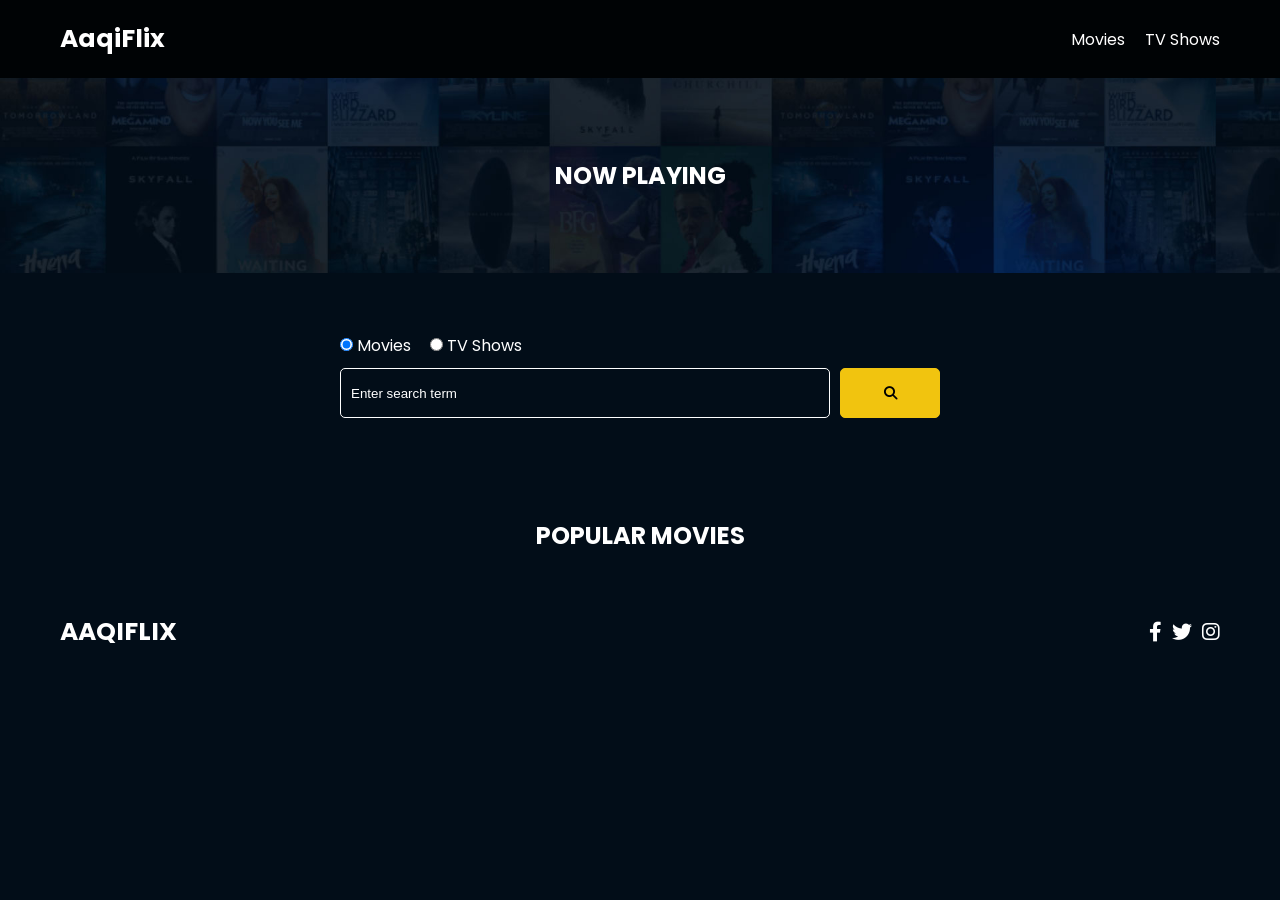
<file: flixx-app-theme/index.html>
<!doctype html>
<html lang="en">
  <head>
    <meta charset="UTF-8" />
    <meta http-equiv="X-UA-Compatible" content="IE=edge" />
    <meta name="viewport" content="width=device-width, initial-scale=1.0" />
    <link rel="preconnect" href="https://fonts.googleapis.com" />
    <link rel="preconnect" href="https://fonts.gstatic.com" crossorigin />
    <link
      href="https://fonts.googleapis.com/css2?family=Poppins:wght@300;400;700&display=swap"
      rel="stylesheet"
    />
    <link rel="stylesheet" href="lib/swiper.css" />
    <link rel="stylesheet" href="lib/fontawesome.css" />
    <link rel="stylesheet" href="css/style.css" />
    <link rel="stylesheet" href="css/spinner.css" />
    <script src="lib/swiper.js"></script>
    <script src="js/script.js" defer></script>
    <title>AaqiFlix</title>
  </head>
  <body>
    <header class="main-header">
      <div class="container">
        <div class="logo"><a href="/">AaqiFlix</a></div>
        <nav>
          <ul>
            <li>
              <a class="nav-link" href="/">Movies</a>
            </li>
            <li>
              <a class="nav-link" href="/shows.html">TV Shows</a>
            </li>
          </ul>
        </nav>
      </div>
    </header>

    <!-- Now Playing Section -->
    <section class="now-playing">
      <h2>Now Playing</h2>
      <div class="swiper">
        <div class="swiper-wrapper">
          <!-- <div class="swiper-slide">
            <a href="movie-details.html?id=1">
              <img src="./images/no-image.jpg" alt="Movie Title" />
            </a>
            <h4 class="swiper-rating">
              <i class="fas fa-star text-secondary"></i> 8 / 10
            </h4>
          </div> -->
        </div>
      </div>
    </section>

    <!-- Search Movies -->
    <section class="search">
      <div class="container">
        <div id="alert"></div>
        <form action="/search.html" class="search-form">
          <!-- movies and shows radio box -->
          <div class="search-radio">
            <input type="radio" id="movie" name="type" value="movie" checked />
            <label for="movies">Movies</label>
            <input type="radio" id="tv" name="type" value="tv" />
            <label for="shows">TV Shows</label>
          </div>
          <div class="search-flex">
            <input
              type="text"
              name="search-term"
              id="search-term"
              placeholder="Enter search term"
            />
            <button class="btn" type="submit">
              <i class="fas fa-search"></i>
            </button>
          </div>
        </form>
      </div>
    </section>

    <!-- Popular Movies -->
    <section class="container">
      <h2>Popular Movies</h2>
      <div id="popular-movies" class="grid"></div>
    </section>

    <!-- Footer -->
    <footer class="main-footer">
      <div class="container">
        <div class="logo"><span>AaqiFlix</span></div>
        <div class="social-links">
          <a href="https://www.facebook.com" target="_blank"
            ><i class="fab fa-facebook-f"></i
          ></a>
          <a href="https://www.twitter.com" target="_blank"
            ><i class="fab fa-twitter"></i
          ></a>
          <a href="https://www.instagram.com" target="_blank"
            ><i class="fab fa-instagram"></i
          ></a>
        </div>
      </div>
    </footer>

    <div class="spinner"></div>
  </body>
</html>
</file>
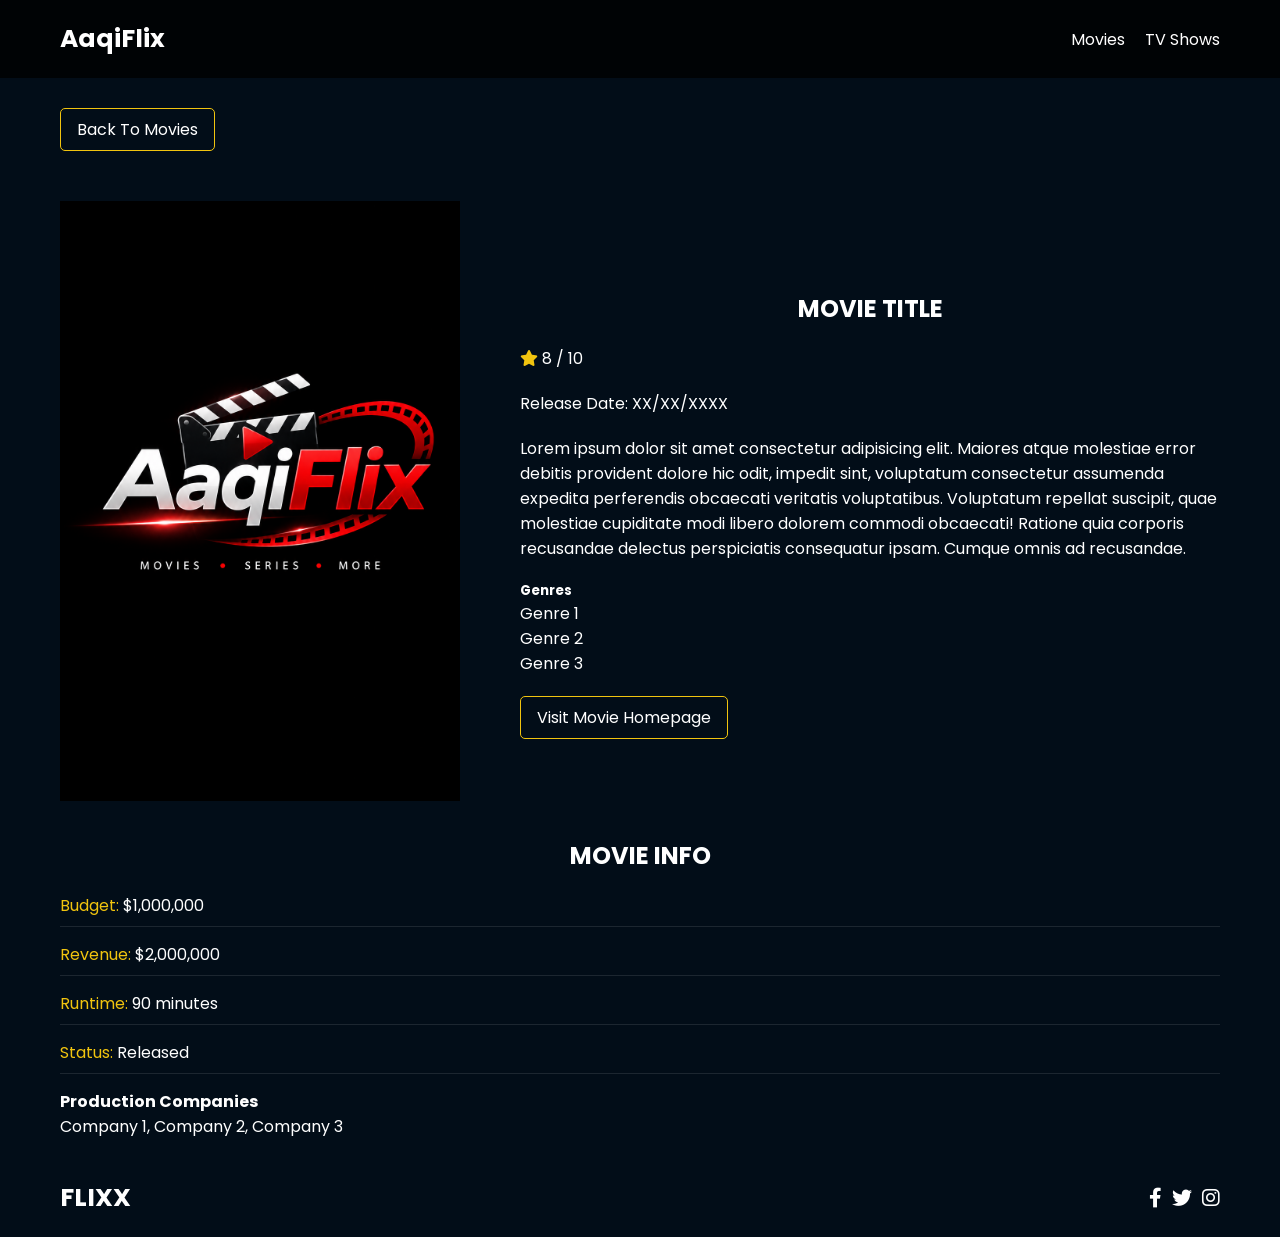
<file: flixx-app-theme/movie-details.html>
<!doctype html>
<html lang="en">
  <head>
    <meta charset="UTF-8" />
    <meta http-equiv="X-UA-Compatible" content="IE=edge" />
    <meta name="viewport" content="width=device-width, initial-scale=1.0" />
    <link rel="preconnect" href="https://fonts.googleapis.com" />
    <link rel="preconnect" href="https://fonts.gstatic.com" crossorigin />
    <link
      href="https://fonts.googleapis.com/css2?family=Poppins:wght@300;400;700&display=swap"
      rel="stylesheet"
    />
    <link rel="stylesheet" href="lib/fontawesome.css" />
    <link rel="stylesheet" href="css/style.css" />
    <link rel="stylesheet" href="css/spinner.css" />
    <script src="js/script.js" defer></script>
    <title>AaqiFlix | Movie Details</title>
  </head>
  <body>
    <header class="main-header">
      <div class="container">
        <div class="logo"><a href="/">AaqiFlix</a></div>
        <nav>
          <ul>
            <li>
              <a class="nav-link" href="/">Movies</a>
            </li>
            <li>
              <a class="nav-link" href="/shows.html">TV Shows</a>
            </li>
          </ul>
        </nav>
      </div>
    </header>

    <!-- Movie Details -->
    <section class="container">
      <div class="back">
        <a class="btn" href="index.html">Back To Movies</a>
      </div>
      <!-- Movie Details Output -->
      <div id="movie-details">
        <div class="details-top">
          <div>
            <img
              src="images/no-image.jpg"
              class="card-img-top"
              alt="Movie Title"
            />
          </div>
          <div>
            <h2>Movie Title</h2>
            <p>
              <i class="fas fa-star text-primary"></i>
              8 / 10
            </p>
            <p class="text-muted">Release Date: XX/XX/XXXX</p>
            <p>
              Lorem ipsum dolor sit amet consectetur adipisicing elit. Maiores
              atque molestiae error debitis provident dolore hic odit, impedit
              sint, voluptatum consectetur assumenda expedita perferendis
              obcaecati veritatis voluptatibus. Voluptatum repellat suscipit,
              quae molestiae cupiditate modi libero dolorem commodi obcaecati!
              Ratione quia corporis recusandae delectus perspiciatis consequatur
              ipsam. Cumque omnis ad recusandae.
            </p>
            <h5>Genres</h5>
            <ul class="list-group">
              <li>Genre 1</li>
              <li>Genre 2</li>
              <li>Genre 3</li>
            </ul>
            <a href="#" target="_blank" class="btn">Visit Movie Homepage</a>
          </div>
        </div>
        <div class="details-bottom">
          <h2>Movie Info</h2>
          <ul>
            <li><span class="text-secondary">Budget:</span> $1,000,000</li>
            <li><span class="text-secondary">Revenue:</span> $2,000,000</li>
            <li><span class="text-secondary">Runtime:</span> 90 minutes</li>
            <li><span class="text-secondary">Status:</span> Released</li>
          </ul>
          <h4>Production Companies</h4>
          <div class="list-group">Company 1, Company 2, Company 3</div>
        </div>
      </div>
    </section>

    <!-- Footer -->
    <footer class="main-footer">
      <div class="container">
        <div class="logo"><span>FLIXX</span></div>
        <div class="social-links">
          <a href="https://www.facebook.com" target="_blank"
            ><i class="fab fa-facebook-f"></i
          ></a>
          <a href="https://www.twitter.com" target="_blank"
            ><i class="fab fa-twitter"></i
          ></a>
          <a href="https://www.instagram.com" target="_blank"
            ><i class="fab fa-instagram"></i
          ></a>
        </div>
      </div>
    </footer>

    <div class="spinner"></div>
  </body>
</html>
</file>
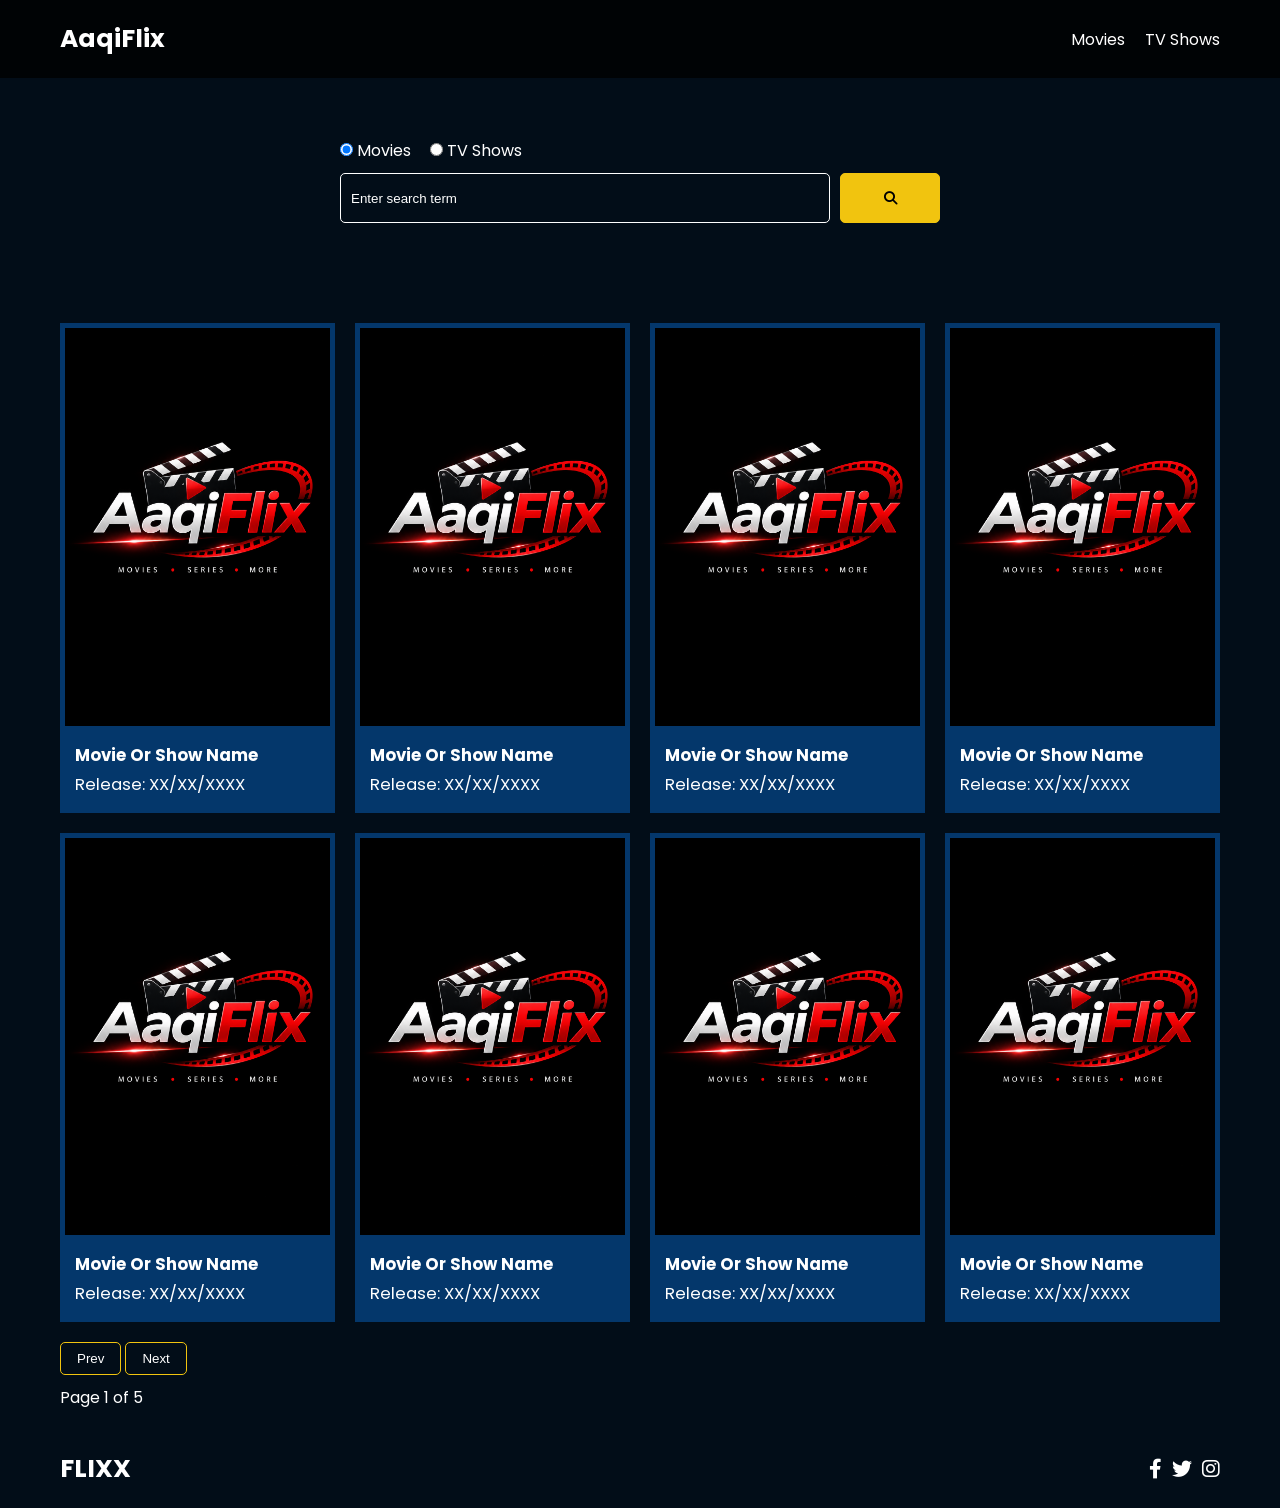
<file: flixx-app-theme/search.html>
<!doctype html>
<html lang="en">
  <head>
    <meta charset="UTF-8" />
    <meta http-equiv="X-UA-Compatible" content="IE=edge" />
    <meta name="viewport" content="width=device-width, initial-scale=1.0" />
    <link rel="preconnect" href="https://fonts.googleapis.com" />
    <link rel="preconnect" href="https://fonts.gstatic.com" crossorigin />
    <link
      href="https://fonts.googleapis.com/css2?family=Poppins:wght@300;400;700&display=swap"
      rel="stylesheet"
    />
    <link rel="stylesheet" href="lib/fontawesome.css" />
    <link rel="stylesheet" href="css/style.css" />
    <link rel="stylesheet" href="css/spinner.css" />
    <script src="js/script.js" defer></script>
    <title>AaqiFlix | Search Movies & Shows</title>
  </head>
  <body>
    <header class="main-header">
      <div class="container">
        <div class="logo"><a href="/">AaqiFlix</a></div>
        <nav>
          <ul>
            <li>
              <a class="nav-link" href="/">Movies</a>
            </li>
            <li>
              <a class="nav-link" href="/shows.html">TV Shows</a>
            </li>
          </ul>
        </nav>
      </div>
    </header>

    <!-- Search Movies -->
    <section class="search">
      <div class="container">
        <div id="alert"></div>
        <form action="/search.html" class="search-form">
          <div class="search-radio">
            <input type="radio" id="movie" name="type" value="movie" checked />
            <label for="movies">Movies</label>
            <input type="radio" id="tv" name="type" value="tv" />
            <label for="shows">TV Shows</label>
          </div>
          <div class="search-flex">
            <input
              type="text"
              name="search-term"
              id="search-term"
              placeholder="Enter search term"
            />
            <button class="btn" type="submit">
              <i class="fas fa-search"></i>
            </button>
          </div>
        </form>
      </div>
    </section>

    <!-- Search Results -->
    <section id="search-results-wrapper" class="container">
      <heading id="search-results-heading"></heading>
      <div id="search-results" class="grid">
        <div class="card">
          <a href="#">
            <img src="images/no-image.jpg" class="card-img-top" alt="" />
          </a>
          <div class="card-body">
            <h5 class="card-title">Movie Or Show Name</h5>
            <p class="card-text">
              <small class="text-muted">Release: XX/XX/XXXX</small>
            </p>
          </div>
        </div>
        <div class="card">
          <a href="#">
            <img src="images/no-image.jpg" class="card-img-top" alt="" />
          </a>
          <div class="card-body">
            <h5 class="card-title">Movie Or Show Name</h5>
            <p class="card-text">
              <small class="text-muted">Release: XX/XX/XXXX</small>
            </p>
          </div>
        </div>
        <div class="card">
          <a href="#">
            <img src="images/no-image.jpg" class="card-img-top" alt="" />
          </a>
          <div class="card-body">
            <h5 class="card-title">Movie Or Show Name</h5>
            <p class="card-text">
              <small class="text-muted">Release: XX/XX/XXXX</small>
            </p>
          </div>
        </div>
        <div class="card">
          <a href="#">
            <img src="images/no-image.jpg" class="card-img-top" alt="" />
          </a>
          <div class="card-body">
            <h5 class="card-title">Movie Or Show Name</h5>
            <p class="card-text">
              <small class="text-muted">Release: XX/XX/XXXX</small>
            </p>
          </div>
        </div>
        <div class="card">
          <a href="#">
            <img src="images/no-image.jpg" class="card-img-top" alt="" />
          </a>
          <div class="card-body">
            <h5 class="card-title">Movie Or Show Name</h5>
            <p class="card-text">
              <small class="text-muted">Release: XX/XX/XXXX</small>
            </p>
          </div>
        </div>
        <div class="card">
          <a href="#">
            <img src="images/no-image.jpg" class="card-img-top" alt="" />
          </a>
          <div class="card-body">
            <h5 class="card-title">Movie Or Show Name</h5>
            <p class="card-text">
              <small class="text-muted">Release: XX/XX/XXXX</small>
            </p>
          </div>
        </div>
        <div class="card">
          <a href="#">
            <img src="images/no-image.jpg" class="card-img-top" alt="" />
          </a>
          <div class="card-body">
            <h5 class="card-title">Movie Or Show Name</h5>
            <p class="card-text">
              <small class="text-muted">Release: XX/XX/XXXX</small>
            </p>
          </div>
        </div>
        <div class="card">
          <a href="#">
            <img src="images/no-image.jpg" class="card-img-top" alt="" />
          </a>
          <div class="card-body">
            <h5 class="card-title">Movie Or Show Name</h5>
            <p class="card-text">
              <small class="text-muted">Release: XX/XX/XXXX</small>
            </p>
          </div>
        </div>
      </div>
      <div id="pagination">
        <div class="pagination">
          <button class="btn btn-primary" id="prev">Prev</button>
          <button class="btn btn-primary" id="next">Next</button>
          <div class="page-counter">Page 1 of 5</div>
        </div>
      </div>
    </section>

    <!-- Footer -->
    <footer class="main-footer">
      <div class="container">
        <div class="logo"><span>FLIXX</span></div>
        <div class="social-links">
          <a href="https://www.facebook.com" target="_blank"
            ><i class="fab fa-facebook-f"></i
          ></a>
          <a href="https://www.twitter.com" target="_blank"
            ><i class="fab fa-twitter"></i
          ></a>
          <a href="https://www.instagram.com" target="_blank"
            ><i class="fab fa-instagram"></i
          ></a>
        </div>
      </div>
    </footer>

    <div class="spinner"></div>
  </body>
</html>
</file>
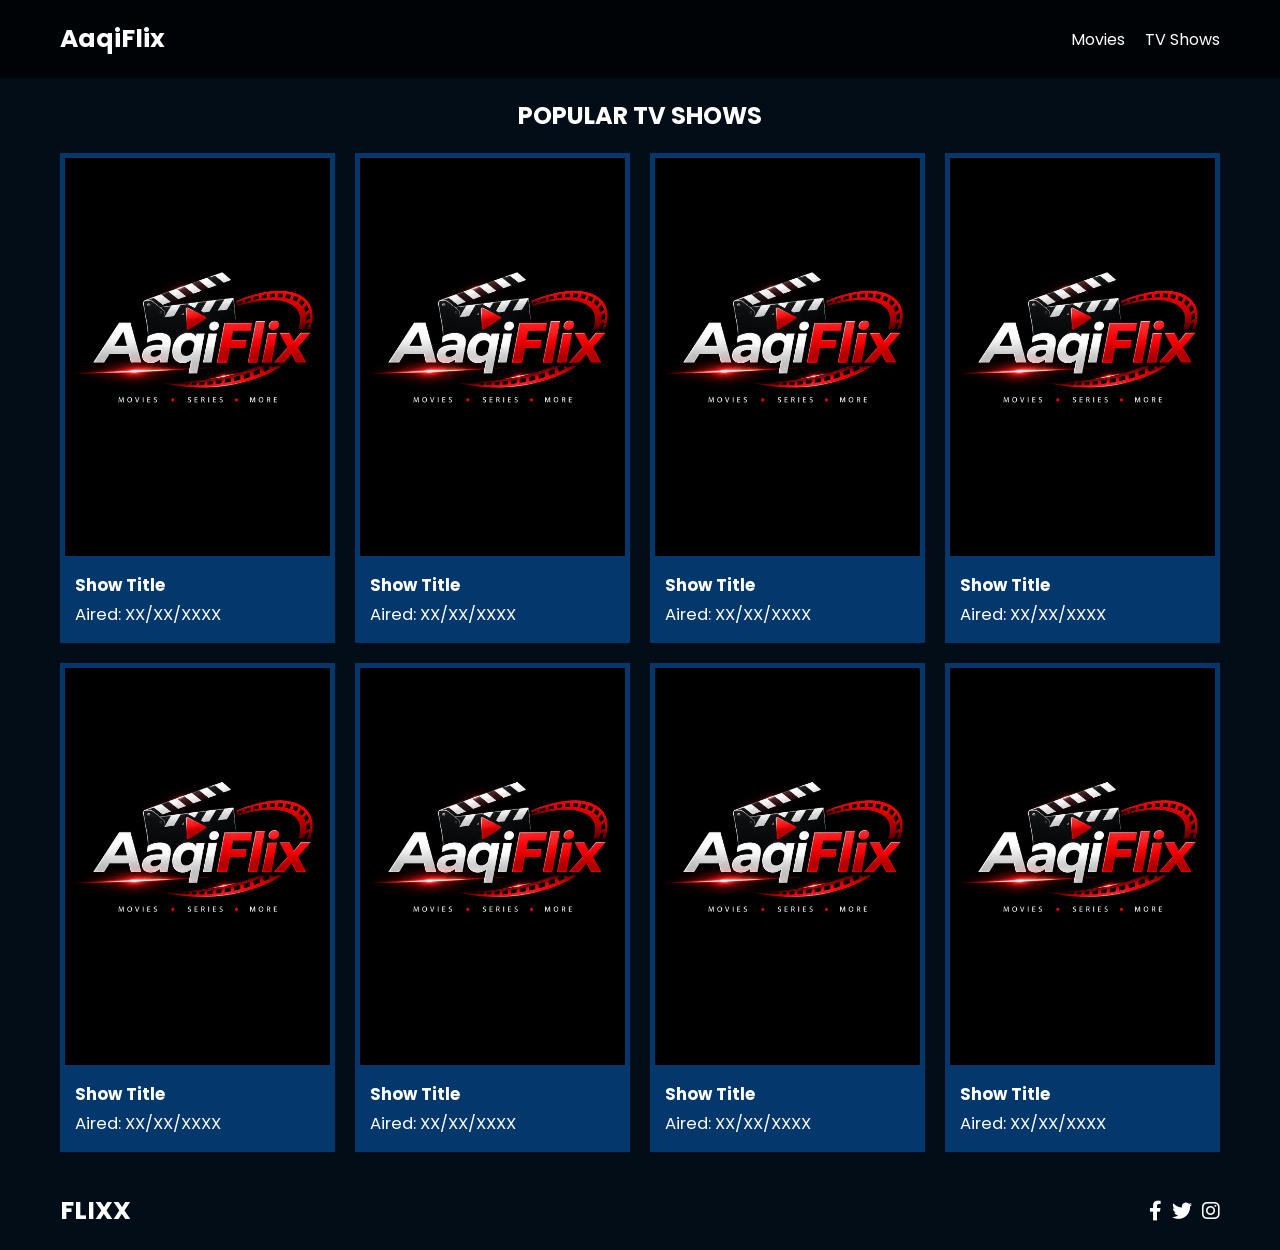
<file: flixx-app-theme/shows.html>
<!doctype html>
<html lang="en">
  <head>
    <meta charset="UTF-8" />
    <meta http-equiv="X-UA-Compatible" content="IE=edge" />
    <meta name="viewport" content="width=device-width, initial-scale=1.0" />
    <link rel="preconnect" href="https://fonts.googleapis.com" />
    <link rel="preconnect" href="https://fonts.gstatic.com" crossorigin />
    <link
      href="https://fonts.googleapis.com/css2?family=Poppins:wght@300;400;700&display=swap"
      rel="stylesheet"
    />
    <link rel="stylesheet" href="lib/fontawesome.css" />
    <link rel="stylesheet" href="css/style.css" />
    <link rel="stylesheet" href="css/spinner.css" />
    <script src="js/script.js" defer></script>
    <title>AaqiFlix</title>
  </head>
  <body>
    <header class="main-header">
      <div class="container">
        <div class="logo"><a href="/">AaqiFlix</a></div>
        <nav>
          <ul>
            <li>
              <a class="nav-link" href="/">Movies</a>
            </li>
            <li>
              <a class="nav-link" href="/shows.html">TV Shows</a>
            </li>
          </ul>
        </nav>
      </div>
    </header>

    <!-- Popular TV Shows -->
    <section class="container">
      <h2>Popular TV Shows</h2>
      <div id="popular-shows" class="grid">
        <div class="card">
          <a href="tv-details.html?id=1">
            <img
              src="images/no-image.jpg"
              class="card-img-top"
              alt="Show Title"
            />
          </a>
          <div class="card-body">
            <h5 class="card-title">Show Title</h5>
            <p class="card-text">
              <small class="text-muted">Aired: XX/XX/XXXX</small>
            </p>
          </div>
        </div>
        <div class="card">
          <a href="tv-details.html?id=1">
            <img
              src="images/no-image.jpg"
              class="card-img-top"
              alt="Show Title"
            />
          </a>
          <div class="card-body">
            <h5 class="card-title">Show Title</h5>
            <p class="card-text">
              <small class="text-muted">Aired: XX/XX/XXXX</small>
            </p>
          </div>
        </div>
        <div class="card">
          <a href="tv-details.html?id=1">
            <img
              src="images/no-image.jpg"
              class="card-img-top"
              alt="Show Title"
            />
          </a>
          <div class="card-body">
            <h5 class="card-title">Show Title</h5>
            <p class="card-text">
              <small class="text-muted">Aired: XX/XX/XXXX</small>
            </p>
          </div>
        </div>
        <div class="card">
          <a href="tv-details.html?id=1">
            <img
              src="images/no-image.jpg"
              class="card-img-top"
              alt="Show Title"
            />
          </a>
          <div class="card-body">
            <h5 class="card-title">Show Title</h5>
            <p class="card-text">
              <small class="text-muted">Aired: XX/XX/XXXX</small>
            </p>
          </div>
        </div>
        <div class="card">
          <a href="tv-details.html?id=1">
            <img
              src="images/no-image.jpg"
              class="card-img-top"
              alt="Show Title"
            />
          </a>
          <div class="card-body">
            <h5 class="card-title">Show Title</h5>
            <p class="card-text">
              <small class="text-muted">Aired: XX/XX/XXXX</small>
            </p>
          </div>
        </div>
        <div class="card">
          <a href="tv-details.html?id=1">
            <img
              src="images/no-image.jpg"
              class="card-img-top"
              alt="Show Title"
            />
          </a>
          <div class="card-body">
            <h5 class="card-title">Show Title</h5>
            <p class="card-text">
              <small class="text-muted">Aired: XX/XX/XXXX</small>
            </p>
          </div>
        </div>
        <div class="card">
          <a href="tv-details.html?id=1">
            <img
              src="images/no-image.jpg"
              class="card-img-top"
              alt="Show Title"
            />
          </a>
          <div class="card-body">
            <h5 class="card-title">Show Title</h5>
            <p class="card-text">
              <small class="text-muted">Aired: XX/XX/XXXX</small>
            </p>
          </div>
        </div>
        <div class="card">
          <a href="tv-details.html?id=1">
            <img
              src="images/no-image.jpg"
              class="card-img-top"
              alt="Show Title"
            />
          </a>
          <div class="card-body">
            <h5 class="card-title">Show Title</h5>
            <p class="card-text">
              <small class="text-muted">Aired: XX/XX/XXXX</small>
            </p>
          </div>
        </div>
      </div>
    </section>

    <!-- Footer -->
    <footer class="main-footer">
      <div class="container">
        <div class="logo"><span>FLIXX</span></div>
        <div class="social-links">
          <a href="https://www.facebook.com" target="_blank"
            ><i class="fab fa-facebook-f"></i
          ></a>
          <a href="https://www.twitter.com" target="_blank"
            ><i class="fab fa-twitter"></i
          ></a>
          <a href="https://www.instagram.com" target="_blank"
            ><i class="fab fa-instagram"></i
          ></a>
        </div>
      </div>
    </footer>

    <div class="spinner"></div>
  </body>
</html>
</file>
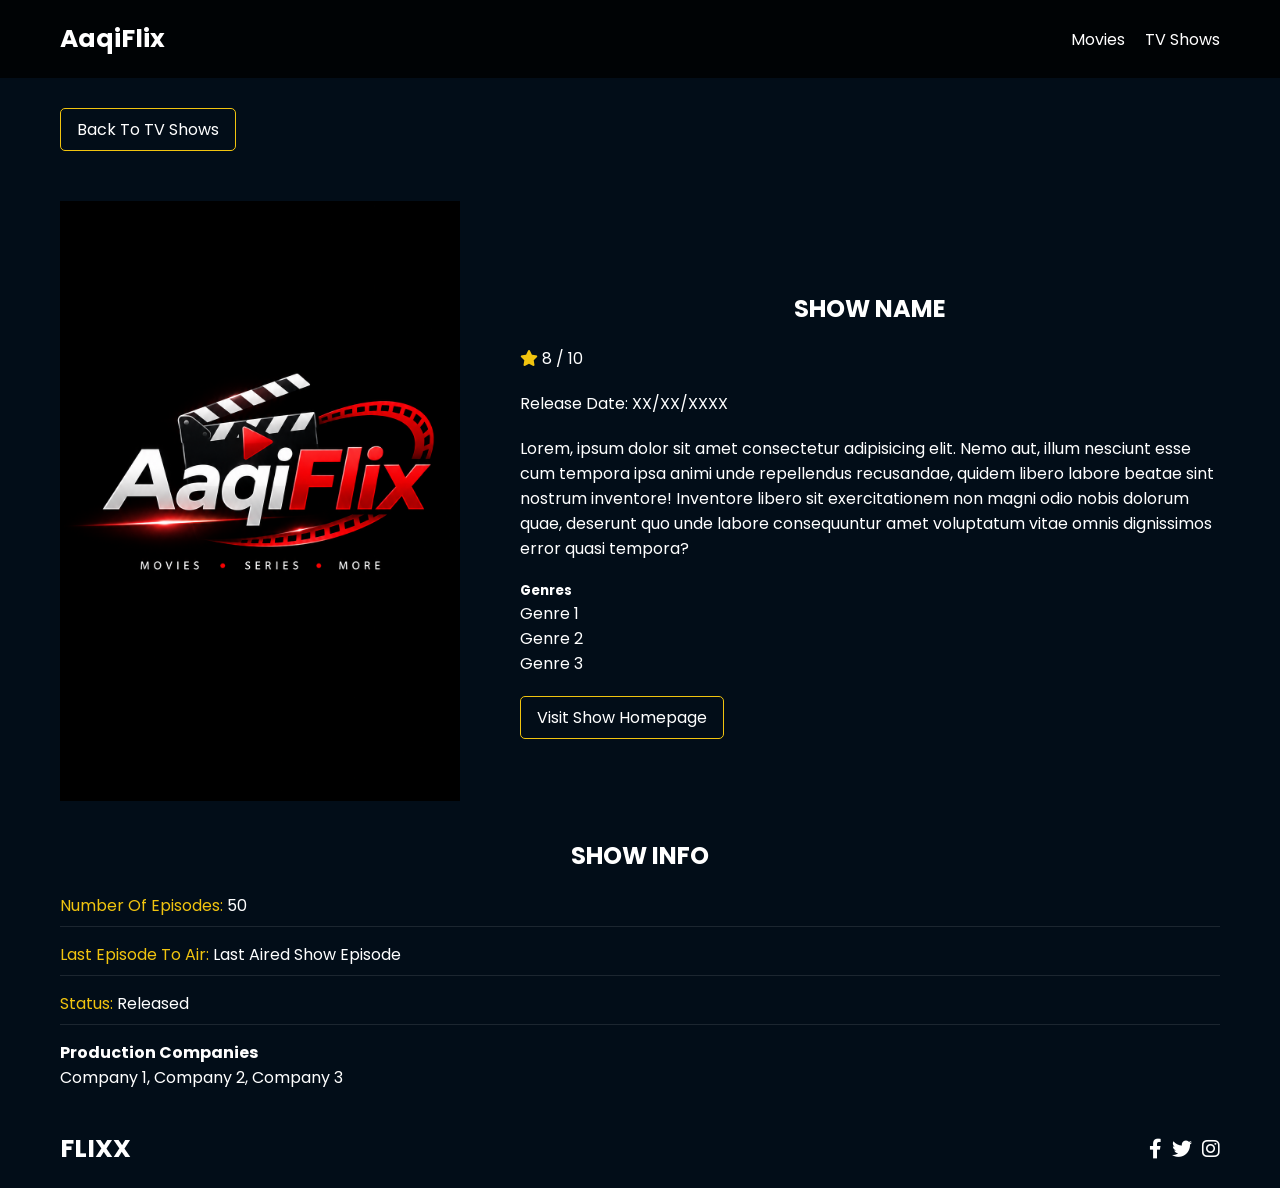
<file: flixx-app-theme/tv-details.html>
<!doctype html>
<html lang="en">
  <head>
    <meta charset="UTF-8" />
    <meta http-equiv="X-UA-Compatible" content="IE=edge" />
    <meta name="viewport" content="width=device-width, initial-scale=1.0" />
    <link rel="preconnect" href="https://fonts.googleapis.com" />
    <link rel="preconnect" href="https://fonts.gstatic.com" crossorigin />
    <link
      href="https://fonts.googleapis.com/css2?family=Poppins:wght@300;400;700&display=swap"
      rel="stylesheet"
    />
    <link rel="stylesheet" href="lib/fontawesome.css" />
    <link rel="stylesheet" href="css/style.css" />
    <link rel="stylesheet" href="css/spinner.css" />
    <script src="js/script.js" defer></script>
    <title>AaqiFlix | Show Details</title>
  </head>
  <body>
    <header class="main-header">
      <div class="container">
        <div class="logo"><a href="/">AaqiFlix</a></div>
        <nav>
          <ul>
            <li>
              <a class="nav-link" href="/">Movies</a>
            </li>
            <li>
              <a class="nav-link" href="/shows.html">TV Shows</a>
            </li>
          </ul>
        </nav>
      </div>
    </header>

    <!-- Show Details -->
    <section class="container">
      <div class="back">
        <a class="btn" href="shows.html">Back To TV Shows</a>
      </div>
      <!-- Show Details Output -->
      <div id="show-details">
        <div class="details-top">
          <div>
            <img
              src="images/no-image.jpg"
              class="card-img-top"
              alt="Show Name"
            />
          </div>
          <div>
            <h2>Show Name</h2>
            <p>
              <i class="fas fa-star text-primary"></i>
              8 / 10
            </p>
            <p class="text-muted">Release Date: XX/XX/XXXX</p>
            <p>
              Lorem, ipsum dolor sit amet consectetur adipisicing elit. Nemo
              aut, illum nesciunt esse cum tempora ipsa animi unde repellendus
              recusandae, quidem libero labore beatae sint nostrum inventore!
              Inventore libero sit exercitationem non magni odio nobis dolorum
              quae, deserunt quo unde labore consequuntur amet voluptatum vitae
              omnis dignissimos error quasi tempora?
            </p>
            <h5>Genres</h5>
            <ul class="list-group">
              <li>Genre 1</li>
              <li>Genre 2</li>
              <li>Genre 3</li>
            </ul>
            <a href="#" target="_blank" class="btn">Visit Show Homepage</a>
          </div>
        </div>
        <div class="details-bottom">
          <h2>Show Info</h2>
          <ul>
            <li><span class="text-secondary">Number Of Episodes:</span> 50</li>
            <li>
              <span class="text-secondary">Last Episode To Air:</span> Last
              Aired Show Episode
            </li>
            <li><span class="text-secondary">Status:</span> Released</li>
          </ul>
          <h4>Production Companies</h4>
          <div class="list-group">Company 1, Company 2, Company 3</div>
        </div>
      </div>
    </section>

    <!-- Footer -->
    <footer class="main-footer">
      <div class="container">
        <div class="logo"><span>FLIXX</span></div>
        <div class="social-links">
          <a href="https://www.facebook.com" target="_blank"
            ><i class="fab fa-facebook-f"></i
          ></a>
          <a href="https://www.twitter.com" target="_blank"
            ><i class="fab fa-twitter"></i
          ></a>
          <a href="https://www.instagram.com" target="_blank"
            ><i class="fab fa-instagram"></i
          ></a>
        </div>
      </div>
    </footer>

    <div class="spinner"></div>
  </body>
</html>
</file>
<file: flixx-app-theme/css/style.css>
*,
*::before,
*::after {
  box-sizing: border-box;
  padding: 0;
  margin: 0;
}

:root {
  --color-primary: #020d18;
  --color-secondary: #f1c40f;
}

body {
  font-family: "Poppins", sans-serif;
  font-size: 16px;
  background: var(--color-primary);
  color: #fff;
  overflow-x: hidden;
}

a {
  color: #fff;
  text-decoration: none;
}

ul {
  list-style: none;
}

.text-primary {
  color: var(--color-secondary);
}

.text-secondary {
  color: var(--color-secondary);
}

.active {
  color: var(--color-secondary);
  font-weight: 700;
}

.back {
  margin-top: 30px;
}

.btn {
  display: inline-block;
  padding: 0.5rem 1rem;
  border: 1px solid var(--color-secondary);
  border-radius: 5px;
  color: #fff;
  cursor: pointer;
  background: transparent;
  transition: all 0.3s ease-in-out;
}

.btn:hover {
  background: var(--color-secondary);
  color: #000;
}

.btn:disabled {
  border-color: #ccc;
  cursor: not-allowed;
}

.btn:disabled:hover {
  background: transparent;
  color: #fff;
}

.container {
  max-width: 1200px;
  width: 100%;
  margin: 0 auto;
  padding: 0 20px;
}

.main-header .container {
  display: flex;
  justify-content: space-between;
  align-items: center;
  padding: 0 20px;
}

.main-header {
  padding: 20px 0;
  background: rgba(0, 0, 0, 0.8);
}

.main-header .logo {
  color: #fff;
  font-size: 25px;
  font-weight: 700;
}

.main-header ul {
  display: flex;
}

.main-header ul li {
  margin-left: 20px;
}

.main-header ul li a {
  font-size: 16px;
}

.main-header ul li a:hover {
  color: var(--color-secondary);
}

/* Grid */
.grid {
  display: grid;
  grid-template-columns: repeat(auto-fit, minmax(250px, 1fr));
  grid-gap: 20px;
}

/* Card */
.card {
  background: #04376b;
  padding: 5px;
}

.card img {
  width: 100%;
}

.card-body {
  padding: 10px;
  font-size: 20px;
}

.card:hover {
  transform: scale(1.05);
  transition: all 0.5s ease-in-out;
  background: #0a4b8f;
}

/* Footer */
.main-footer {
  background: #020d18;
  padding: 20px 0;
  margin-top: 20px;
}

.main-footer .container {
  display: flex;
  justify-content: space-between;
  align-items: center;
}

.main-footer .container .logo {
  color: #fff;
  font-size: 25px;
  font-weight: 700;
  text-transform: uppercase;
}

.main-footer .container .social-links {
  display: flex;
  font-size: 20px;
}

.main-footer .container .social-links a {
  margin-left: 10px;
  color: #fff;
}

.main-footer .container .social-links a:hover {
  color: var(--color-secondary);
}

/* Section: Now Playing */

section.now-playing {
  padding: 60px;
  background: url(../images/showcase-bg.jpg) no-repeat center center/cover;
}

section h2 {
  margin: 20px 0;
  text-align: center;
  text-transform: uppercase;
}

/* Slider */
.swiper {
  width: 100%;
  height: 50%;
}

.swiper-slide {
  text-align: center;
  font-size: 18px;
  background: var(--color-primary);
  display: flex;
  flex-direction: column;
  justify-content: center;
  align-items: center;
}

.swiper-slide img {
  display: block;
  width: 100%;
  height: 100%;
  object-fit: cover;
}

.swiper-rating {
  padding: 10px;
}

/* Movie Details */
.details-top {
  display: flex;
  justify-content: space-between;
  align-items: center;
  margin: 50px 0 30px;
}

.details-top img {
  width: 400px;
  height: 100%;
  margin-right: 60px;
  object-fit: cover;
}

.details-top p {
  margin: 20px 0;
}

.details-top .btn {
  margin-top: 20px;
}

.details-bottom {
}

.details-bottom li {
  margin: 15px 0;
  padding-bottom: 8px;
  border-bottom: 1px solid #fff;
  border-color: rgba(255, 255, 255, 0.1);
}

/* Search */
.search {
  padding: 60px;
  margin-bottom: 40px;
}

.search .container {
  display: flex;
  justify-content: center;
  align-items: center;
  flex-direction: column;
}

.search .container h2 {
  margin-bottom: 20px;
}

.search .container form {
  width: 100%;
  max-width: 600px;
}

.search-radio label {
  margin-right: 15px;
}

.search-flex {
  display: flex;
  justify-content: space-between;
  align-items: center;
  margin-top: 10px;
}

.search .container form input[type="text"] {
  flex: 6;
  width: 100%;
  height: 50px;
  padding: 10px;
  margin-right: 10px;
  border: 1px solid #fff;
  border-radius: 5px;
  background: transparent;
  color: #fff;
}

.search .container form input[type="text"]::placeholder {
  color: #fff;
}

.search .container form input[type="text"]:focus {
  outline: none;
}

.search .container form button {
  flex: 1;
  display: block;
  width: 100%;
  padding: 10px;
  border-radius: 5px;
  height: 50px;
  cursor: pointer;
  background: var(--color-secondary);
  color: #000;
}

.search .container form button:hover {
  background: transparent;
  color: #fff;
}

.pagination {
  margin-top: 20px;
}

.page-counter {
  margin-top: 10px;
}

/* Alert */
.alert {
  background: red;
  padding: 10px 20px;
  margin-bottom: 20px;
  border-radius: 5px;
}

.alert-success {
  background: green;
}

.alert-error {
  background: red;
}
</file>
<file: flixx-app-theme/css/spinner.css>
/* Spinner From: https://codepen.io/tbrownvisuals/pen/edGYvx */
.spinner {
  position: fixed;
  z-index: 999;
  height: 2em;
  width: 2em;
  overflow: show;
  margin: auto;
  top: 0;
  left: 0;
  bottom: 0;
  right: 0;
  display: none;
}

.show {
  display: block;
}

/* Transparent Overlay */
.spinner:before {
  content: '';
  display: block;
  position: fixed;
  top: 0;
  left: 0;
  width: 100%;
  height: 100%;
  background: radial-gradient(rgba(20, 20, 20, 0.8), rgba(0, 0, 0, 0.8));

  background: -webkit-radial-gradient(
    rgba(20, 20, 20, 0.8),
    rgba(0, 0, 0, 0.8)
  );
}

/* :not(:required) hides these rules from IE9 and below */
.spinner:not(:required) {
  /* hide "loading..." text */
  font: 0/0 a;
  color: transparent;
  text-shadow: none;
  background-color: transparent;
  border: 0;
}

.spinner:not(:required):after {
  content: '';
  display: block;
  font-size: 10px;
  width: 1em;
  height: 1em;
  margin-top: -0.5em;
  -webkit-animation: spinner 150ms infinite linear;
  -moz-animation: spinner 150ms infinite linear;
  -ms-animation: spinner 150ms infinite linear;
  -o-animation: spinner 150ms infinite linear;
  animation: spinner 150ms infinite linear;
  border-radius: 0.5em;
  -webkit-box-shadow: rgba(255, 255, 255, 0.75) 1.5em 0 0 0,
    rgba(255, 255, 255, 0.75) 1.1em 1.1em 0 0,
    rgba(255, 255, 255, 0.75) 0 1.5em 0 0,
    rgba(255, 255, 255, 0.75) -1.1em 1.1em 0 0,
    rgba(255, 255, 255, 0.75) -1.5em 0 0 0,
    rgba(255, 255, 255, 0.75) -1.1em -1.1em 0 0,
    rgba(255, 255, 255, 0.75) 0 -1.5em 0 0,
    rgba(255, 255, 255, 0.75) 1.1em -1.1em 0 0;
  box-shadow: rgba(255, 255, 255, 0.75) 1.5em 0 0 0,
    rgba(255, 255, 255, 0.75) 1.1em 1.1em 0 0,
    rgba(255, 255, 255, 0.75) 0 1.5em 0 0,
    rgba(255, 255, 255, 0.75) -1.1em 1.1em 0 0,
    rgba(255, 255, 255, 0.75) -1.5em 0 0 0,
    rgba(255, 255, 255, 0.75) -1.1em -1.1em 0 0,
    rgba(255, 255, 255, 0.75) 0 -1.5em 0 0,
    rgba(255, 255, 255, 0.75) 1.1em -1.1em 0 0;
}

/* Animation */

@-webkit-keyframes spinner {
  0% {
    -webkit-transform: rotate(0deg);
    -moz-transform: rotate(0deg);
    -ms-transform: rotate(0deg);
    -o-transform: rotate(0deg);
    transform: rotate(0deg);
  }
  100% {
    -webkit-transform: rotate(360deg);
    -moz-transform: rotate(360deg);
    -ms-transform: rotate(360deg);
    -o-transform: rotate(360deg);
    transform: rotate(360deg);
  }
}
@-moz-keyframes spinner {
  0% {
    -webkit-transform: rotate(0deg);
    -moz-transform: rotate(0deg);
    -ms-transform: rotate(0deg);
    -o-transform: rotate(0deg);
    transform: rotate(0deg);
  }
  100% {
    -webkit-transform: rotate(360deg);
    -moz-transform: rotate(360deg);
    -ms-transform: rotate(360deg);
    -o-transform: rotate(360deg);
    transform: rotate(360deg);
  }
}
@-o-keyframes spinner {
  0% {
    -webkit-transform: rotate(0deg);
    -moz-transform: rotate(0deg);
    -ms-transform: rotate(0deg);
    -o-transform: rotate(0deg);
    transform: rotate(0deg);
  }
  100% {
    -webkit-transform: rotate(360deg);
    -moz-transform: rotate(360deg);
    -ms-transform: rotate(360deg);
    -o-transform: rotate(360deg);
    transform: rotate(360deg);
  }
}
@keyframes spinner {
  0% {
    -webkit-transform: rotate(0deg);
    -moz-transform: rotate(0deg);
    -ms-transform: rotate(0deg);
    -o-transform: rotate(0deg);
    transform: rotate(0deg);
  }
  100% {
    -webkit-transform: rotate(360deg);
    -moz-transform: rotate(360deg);
    -ms-transform: rotate(360deg);
    -o-transform: rotate(360deg);
    transform: rotate(360deg);
  }
}
</file>
